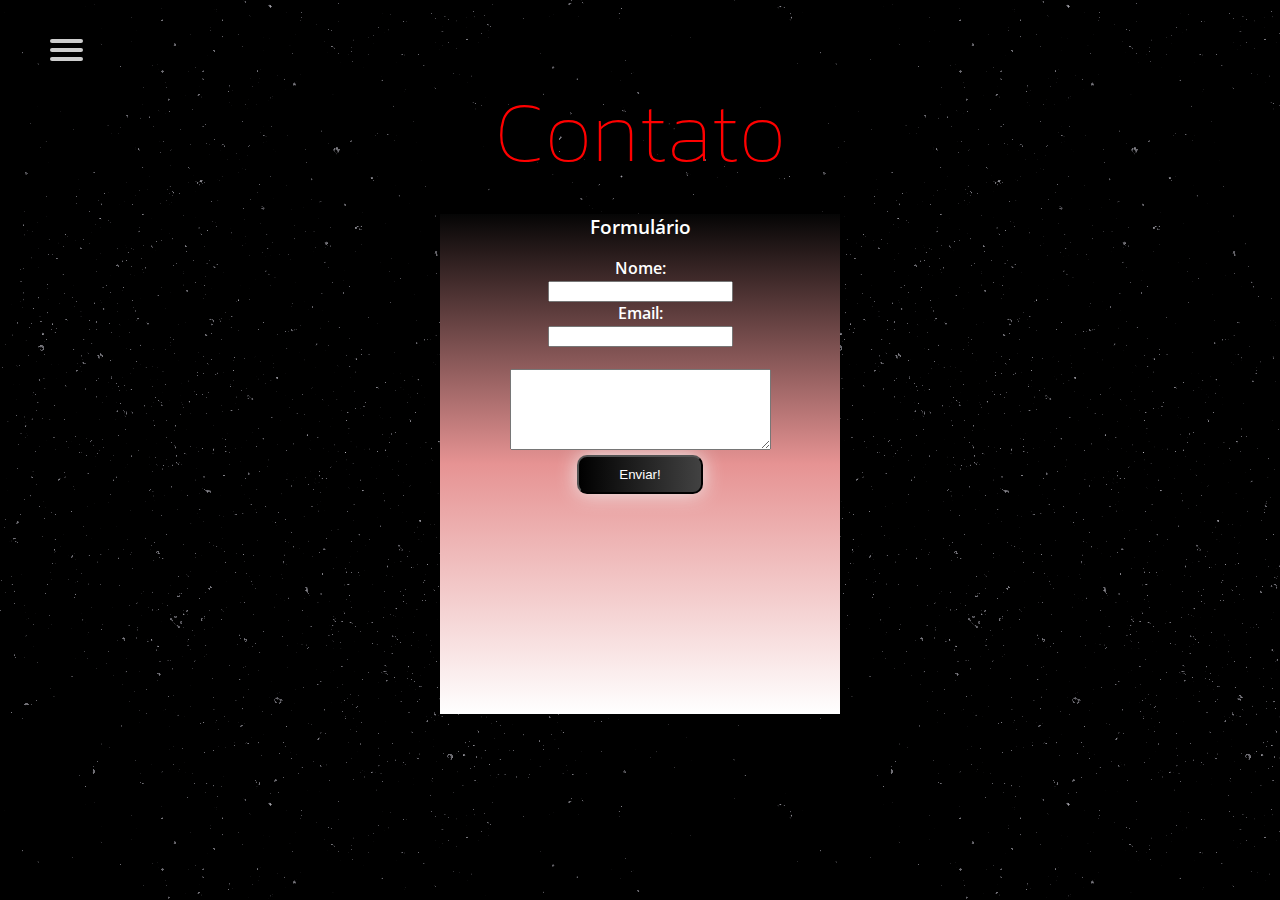
<file: contato.html>
<!DOCTYPE html>
<html lang="pt-br">
<head>
    <meta charset="UTF-8">
    <meta http-equiv="X-UA-Compatible" content="IE=edge">
    <meta name="viewport" content="width=device-width, initial-scale=1.0">
    <link rel="stylesheet" href="assets/css/styles.css">
    <link rel="preconnect" href="https://fonts.gstatic.com">
<link href="https://fonts.googleapis.com/css2?family=Open+Sans&display=swap" rel="stylesheet">
<link href="https://fonts.googleapis.com/css2?family=Kanit:ital,wght@0,100;0,700;0,900;1,900&display=swap" rel="stylesheet">

    <title>Contato</title>
</head>
<body>
    <div class="menu2">
        <nav role="navigation">
            <div id="menuToggle">
           
              <input type="checkbox" />
              <span></span>
              <span></span>
              <span></span>
                  <ul id="menu">
                    <li><a href="index.html">Home</a></li>
                    <li><a href="portfolio.html">Portfólio</a></li>
              </ul>
            </div>
          </nav>
    </div>
     <h1 class="titulo">Contato</h1>
     <div class="formulario">
        <h3 class="tituloform">Formulário</h3>
            <label class="texto" for="txtNome">Nome:</label><br>
            <input class="input" id="nome" type="text" onkeyup='validaNome()' ><br>
            <div id='txtNome'></div>
            <label  class="texto" for="txtEmail">Email:</label><br>
            <input  class="input" id="email" type="email" onkeyup='validaEmail()'><br>
            <div id='txtEmail'></div>

            <br>
            <textarea name="mensagem" id="mensagem" cols="30" rows="5" onkeyup="validaMensagem()"></textarea>
            </textarea>
            <div id='txtMensagem'></div>

            <button class="btn-grad">Enviar!</button>  

        </form>  
    </div>

    <script src="./assets/js/script.js"></script>
</body>
</html>
</file>
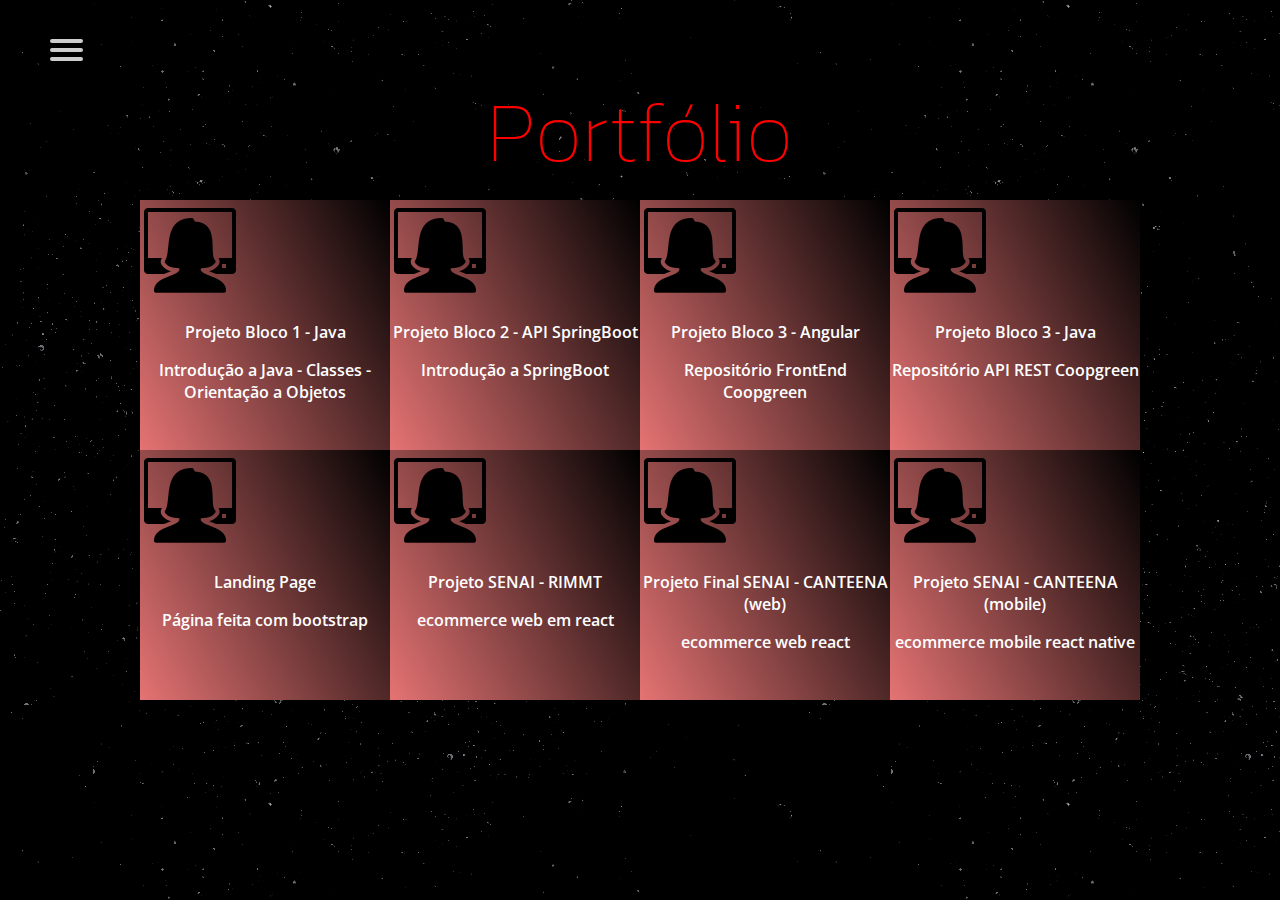
<file: portfolio.html>
<!DOCTYPE html>
<html lang="pt-br">
<head>
    <meta charset="UTF-8">
    <meta http-equiv="X-UA-Compatible" content="IE=edge">
    <meta name="viewport" content="width=device-width, initial-scale=1.0">
    <link rel="stylesheet" href="assets/css/styles.css">
    <link rel="preconnect" href="https://fonts.gstatic.com">
<link href="https://fonts.googleapis.com/css2?family=Open+Sans&display=swap" rel="stylesheet">
<link href="https://fonts.googleapis.com/css2?family=Kanit:ital,wght@0,100;0,700;0,900;1,900&display=swap" rel="stylesheet">

    <title>Contato</title>
</head>
<body>
    <div class="menu2">
        <nav role="navigation">
            <div id="menuToggle">
           
              <input type="checkbox" />
              <span></span>
              <span></span>
              <span></span>
                  <ul id="menu">
                    <li><a href="index.html">Home</a></li>
                    <li><a href="contato.html">Contato</a></li>
              </ul>
            </div>
          </nav>
    </div>
     <h1 class="titulo">Portfólio</h1>


</div>


     <div class="mural">
    <div class="quadradinho">
        <a href="https://github.com/ingrideme/Projeto">
        <img src="./assets/img/iconpc.png" alt="">
        <p class="texto">Projeto Bloco 1 - Java</p>
        <p class="texto">Introdução a Java - Classes - Orientação a Objetos</p>

        </a>
    </div>
    <a href="https://github.com/ingrideme/AulaGeneration/tree/main/SpringBoot">
       <div class="quadradinho">
        <img src="./assets/img/iconpc.png" alt="">
        <p class="texto">Projeto Bloco 2 - API SpringBoot</p>
        <p class="texto">Introdução a SpringBoot</p>

    </a>

       </div>
       <a href="https://github.com/ingrideme/CoopgreenFrontEnd">
       <div class="quadradinho">
        <img src="./assets/img/iconpc.png" alt="">
        <p class="texto">Projeto Bloco 3 - Angular</p>
        <p class="texto">Repositório FrontEnd Coopgreen</p>

    </a>
       </div>
       <a href="https://github.com/ingrideme/ProjetoIntegrador">
       <div class="quadradinho">
        <img src="./assets/img/iconpc.png" alt="">
        <p class="texto">Projeto Bloco 3 - Java</p>
        <p class="texto">Repositório API REST Coopgreen</p>
        </a>   
    </div>

</div>

<div class="mural">
    <div class="quadradinho">
        <a href="https://github.com/ingrideme/BootstrapLandingPage/tree/master">
        <img src="./assets/img/iconpc.png" alt="">
        <p class="texto"> Landing Page </p>
        <p class="texto">Página feita com bootstrap</p>
   
    </a>
    </div>
    <a href="https://github.com/ingrideme/rimmt_final">
       <div class="quadradinho">
        <img src="./assets/img/iconpc.png" alt="">
        <p class="texto">Projeto SENAI - RIMMT</p>
        <p class="texto">ecommerce web em react</p>

    </a>

       </div>
       <a href="https://github.com/ingrideme/TCC-SENAI-Canteena">
       <div class="quadradinho">
        <img src="./assets/img/iconpc.png" alt="">
        <p class="texto">Projeto Final SENAI - CANTEENA (web)</p>
        <p class="texto">ecommerce web react</p>
    </a>
       </div>
       <a href="https://github.com/ingrideme/mobileversaofinal">
       <div class="quadradinho">
        <img src="./assets/img/iconpc.png" alt="">
        <p class="texto">Projeto SENAI  - CANTEENA (mobile)</p>
        <p class="texto">ecommerce mobile react native</p>
        </a>
       </div>

</div>

</body>
</html>
</file>
<file: assets/css/styles.css>
body {
background-color: #000000;
background-image: url("../img/background.png");
margin: 0;
padding: 0;
font-family: 'Open Sans', sans-serif;
}

.texto, .tituloform {
 font-family: 'Open Sans', sans-serif;
color: white;
font-weight: 600;
font-size: 20x;
text-align: center;
}

.br-50 {
    border-radius: 50%;
}

.img {
    height: 300px;
    width: 300px;
    padding: 50px;
}

.container {
    display: flex;
    flex-flow: row;
    align-items: center;
}

.card {
    flex-flow: nowrap;
}


.icons li {
    display: inline;
    padding: 15px;
   
 }

 .icons  {
    text-align: right;
 }     

.titulo {
    font-family: 'Kanit', sans-serif;
    text-align: center;
    color: red;
    font-size: 85px;
    font-weight: 100;
    margin-bottom: 5px;
}

.titulotec {
    font-family: 'Kanit', sans-serif;
    text-align: center;
    color: #e57373;
    font-size: 55px;
    font-weight: 100;
    margin: 0px 0px 5px 0px;
}

.tecnologias {
    background-color: #050505;
    background-image: linear-gradient(180deg, #050505 0%, #e69393 50%, #FFFFFF 100%);
    height: 397px;
    display: inline-flexbox;
    text-align: center;
    padding: 10px;
}

.tecnologias:hover {
    background-color: #050505;
    background-image: linear-gradient(180deg, #050505 0%, #ffffff 50%, #FFFFFF 100%);
   text-align: center;
   display: inline-flexbox;

}
.tecnologias li {
    display: inline;
    padding: 25px;
}

.tecnologias img {
    align-items: center;
    width: 150px;
    height: 150px;
    margin-top: 20px;

}


.mural {
display: flex;
flex-direction: row;
justify-content: center;
}

.quadradinho img {

}

.quadradinho {
    background-color: #e57373;
background-image: linear-gradient(62deg, #e57373 0%, #000000 100%);
    width: 250px;
    height: 250px;
}

.quadradinho:hover {
    transform:scale(1.5,1.5);
    animation:roll 3s infinite;

}

.formulario {
    background-color: #050505;
    background-image: linear-gradient(180deg, #050505 0%, #e69393 50%, #FFFFFF 100%);
    text-align: center;
    height: 500px;
    width: 400px;
    margin: 0 auto;

}


a {
  text-decoration: none;
}


/* MENU */
#menuToggle
{
  display: block;
  position: relative;
  top: 39px;
  left: 50px;
  height: 10px;
  z-index: 1;
  align-items: center;
  -webkit-user-select: none;
  user-select: none;
}

#menuToggle a
{
  text-decoration: none;
  color: #232323;
  
  transition: color 0.3s ease;
}

#menuToggle a:hover
{
  color: white;
}


#menuToggle input
{

  display: block;
  width: 40px;
  height: 32px;
  position: absolute;
  top: -17px;
  left: -15px;
  
  cursor: pointer;
  
  opacity: 0; /* hide this */
  z-index: 2; /* and place it over the hamburger */
  
  -webkit-touch-callout: none;
}

#menuToggle span
{

  display: block;
  width: 33px;
  height: 4px;
  margin-bottom: 5px;
  position: relative;
  
  background: #cdcdcd;
  border-radius: 2px;

  text-align: center;
  align-content: center;

  z-index: 1;
  
  transform-origin: 4px 0px;
  
  transition: transform 0.5s cubic-bezier(0.77,0.2,0.05,1.0),
              background 0.5s cubic-bezier(0.77,0.2,0.05,1.0),
              opacity 0.55s ease;
}

#menuToggle span:first-child
{
  transform-origin: 0% 0%;
}

#menuToggle span:nth-last-child(2)
{
  transform-origin: 0% 100%;
}

#menuToggle input:checked ~ span
{
  opacity: 1;
  transform: rotate(45deg) translate(-2px, -1px);
  background: #cdcdcd;
}
#menuToggle input:checked ~ span:nth-last-child(3)
{
  opacity: 0;
  transform: rotate(0deg) scale(0.2, 0.2);
}

#menuToggle input:checked ~ span:nth-last-child(2)
{
  transform: rotate(-45deg) translate(0, -1px);
}

#menu
{
  position: absolute;
  margin: -67px 0 0 -50px;
  padding: 28px 18px;
  width: 100%;

  background-color: #e57373;
  background-image: linear-gradient(62deg, #e57373 0%, #000000 100%);
  
  list-style-type: none;
  -webkit-font-smoothing: antialiased;
  /* to stop flickering of text in safari */
  
  transform-origin: 0% 0%;
  transform: translate(-100%, 0);
  
  transition: transform 0.5s cubic-bezier(0.77,0.2,0.05,1.0);
}

#menu li
{
display: inline;
  padding: 0px 10px;
  font-size: 22px;
}
#menuToggle input:checked ~ ul
{
    text-align: center;
  transform: none;
}

.btn-grad {background-image: linear-gradient(to right, #000000 0%, #434343  51%, #000000  100%)}
.btn-grad {
   margin: 10px;
   padding: 10px 40px;
   text-align: center;
   margin: 0 auto;     
   transition: 0.5s;
   background-size: 200% auto;
   color: white;            
   box-shadow: 0 0 20px #eee;
   border-radius: 10px;
   display: block;
 }

 .btn-grad:hover {
   background-position: right center; /* change the direction of the change here */
   color: #fff;
   text-decoration: none;
 }
</file>
